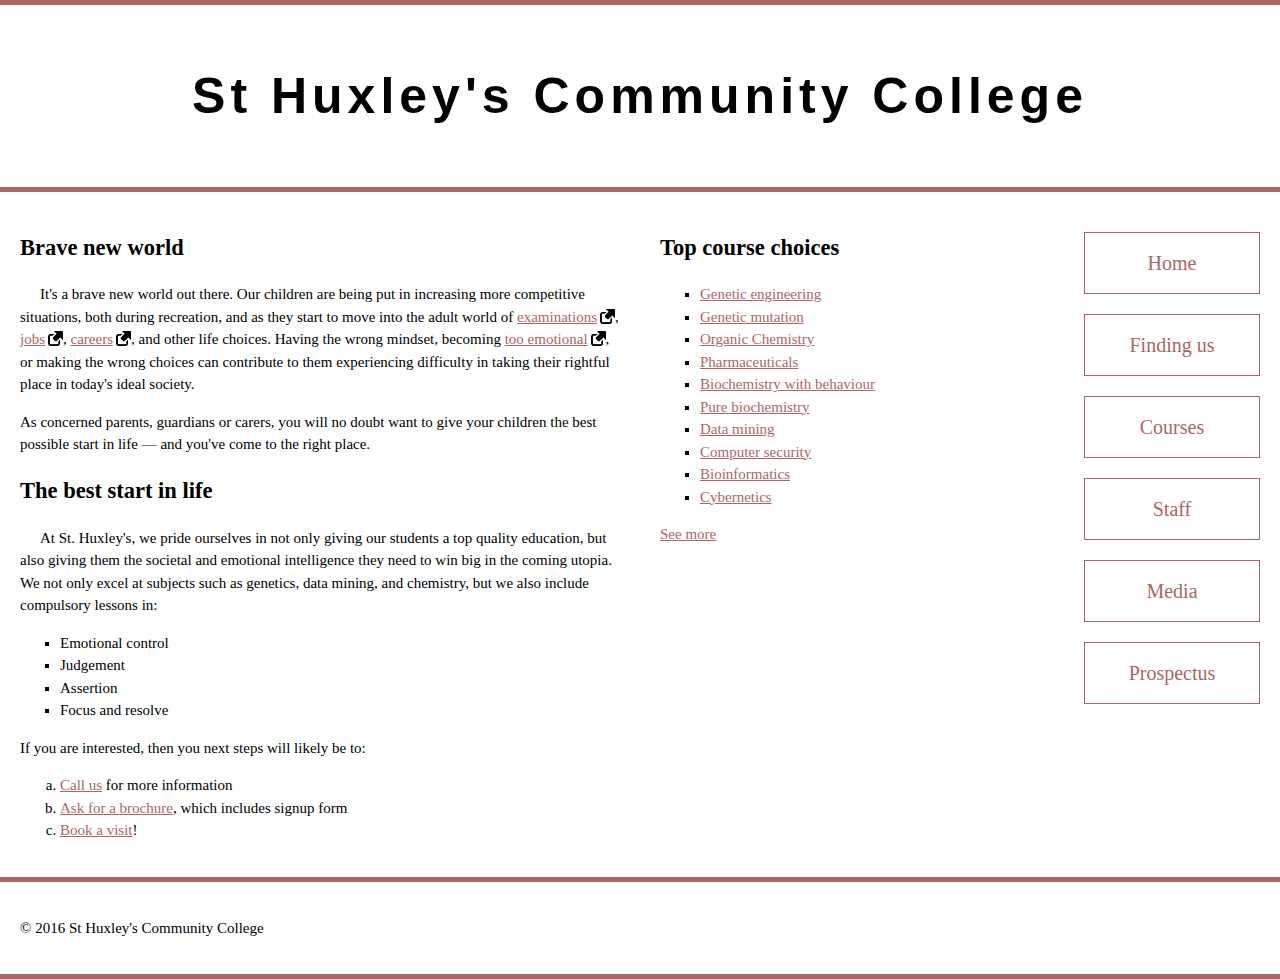
<file: css/colleage_page/index.html>
<!DOCTYPE html>
<html lang="en-US">

<head>
  <meta charset="utf-8">
  <meta name="viewport" content="width=device-width">
  <title>St Huxley's Community College</title>
  <link href="style.css" type="text/css" rel="stylesheet">
</head>

<body>

  <header>
    <h1>St Huxley's Community College</h1>
  </header>

  <section>
    <h2>Brave new world</h2>

    <p>It's a brave new world out there. Our children are being put in increasing more competitive situations, both
      during recreation, and as they start to move into the adult world of <a
        href="https://en.wikipedia.org/wiki/Examination">examinations</a>, <a
        href="https://en.wikipedia.org/wiki/Jobs">jobs</a>, <a href="https://en.wikipedia.org/wiki/Career">careers</a>,
      and other life choices. Having the wrong
      mindset, becoming <a href="https://en.wikipedia.org/wiki/Emotion">too emotional</a>, or making the wrong
      choices can contribute to them experiencing difficulty in taking their rightful place in today's ideal
      society.</p>

    <p>As concerned parents, guardians or carers, you will no doubt want to give your children the best possible
      start in life — and you've come to the right place.</p>

    <h2>The best start in life</h2>

    <p>At St. Huxley's, we pride ourselves in not only giving our students a top quality education, but also giving
      them the societal and emotional intelligence they need to win big in the coming utopia. We not only excel at
      subjects such as genetics, data mining, and chemistry, but we also include compulsory lessons in:</p>

    <ul>
      <li>Emotional control</li>
      <li>Judgement</li>
      <li>Assertion</li>
      <li>Focus and resolve</li>
    </ul>

    <p>If you are interested, then you next steps will likely be to:</p>

    <ol>
      <li><a href="#">Call us</a> for more information</li>
      <li><a href="#">Ask for a brochure</a>, which includes signup form</li>
      <li><a href="#">Book a visit</a>!</li>
    </ol>
  </section>

  <aside>

    <h2>Top course choices</h2>

    <ul>
      <li><a href="#">Genetic engineering</a></li>
      <li><a href="#">Genetic mutation</a></li>
      <li><a href="#">Organic Chemistry</a></li>
      <li><a href="#">Pharmaceuticals</a></li>
      <li><a href="#">Biochemistry with behaviour</a></li>
      <li><a href="#">Pure biochemistry</a></li>
      <li><a href="#">Data mining</a></li>
      <li><a href="#">Computer security</a></li>
      <li><a href="#">Bioinformatics</a></li>
      <li><a href="#">Cybernetics</a></li>
    </ul>

    <p><a href="#">See more</a></p>

  </aside>

  <nav>

    <ul>
      <li><a href="#">Home</a></li>
      <li><a href="#">Finding us</a></li>
      <li><a href="#">Courses</a></li>
      <li><a href="#">Staff</a></li>
      <li><a href="#">Media</a></li>
      <li><a href="#">Prospectus</a></li>
    </ul>

  </nav>

  <footer>

    <p>&copy; 2016 St Huxley's Community College</p>

  </footer>

</body>

</html>
</file>
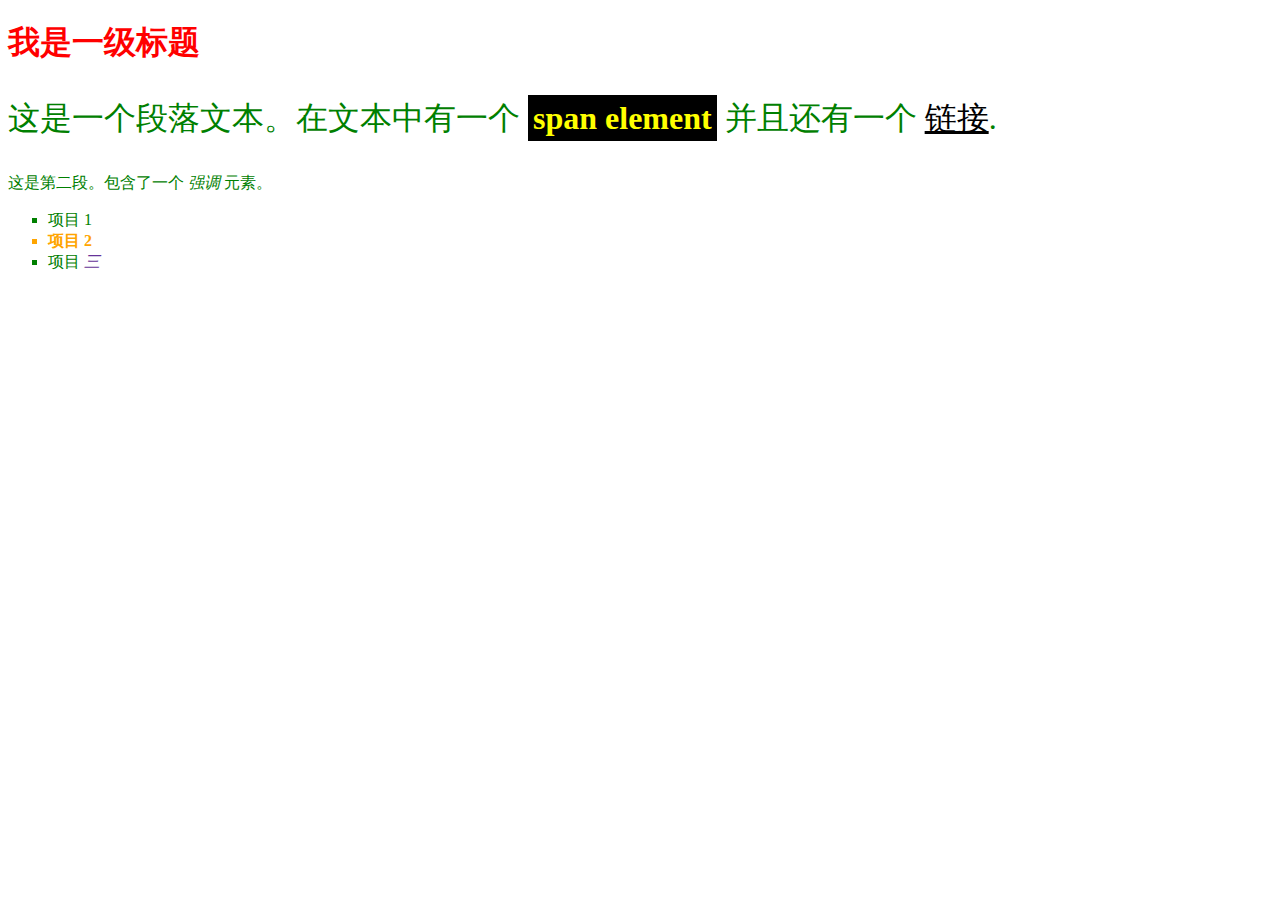
<file: css/css_start/index.html>
<!DOCTYPE html>
<html lang="en">

<head>
    <meta charset="utf-8">
    <title>开始学习 CSS</title>
    <link rel="stylesheet" href="style.css">
</head>

<body>
    <h1>我是一级标题</h1>

    <p>
        这是一个段落文本。在文本中有一个 <span class="special">span element</span> 并且还有一个
        <a href="http://example.com">链接</a>.
    </p>

    <p>这是第二段。包含了一个 <em>强调</em> 元素。</p>

    <ul>
        <li>项目 1</li>
        <li class="special">项目 2</li>
        <li>项目 <em>三</em></li>
    </ul>
</body>

</html>
</file>
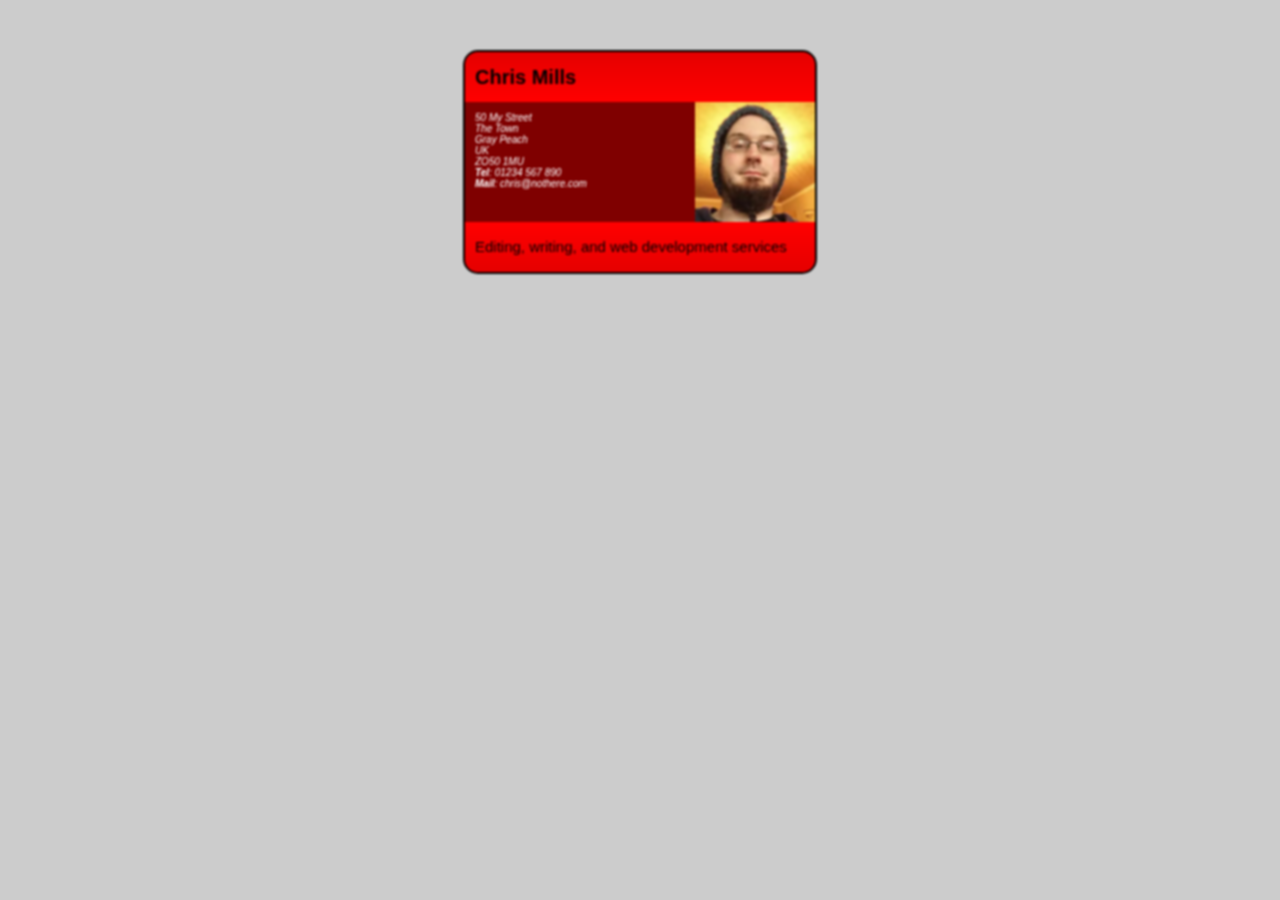
<file: css/profile_card/index.html>
<!DOCTYPE html>
<html lang="en-US">

<head>
  <meta charset="utf-8">
  <meta name="viewport" content="width=device-width">
  <title>Fundamental CSS comprehension</title>
  <link rel="stylesheet" href="style.css">
</head>

<body>

  <section class="card">
    <header>
      <h2>Chris Mills</h2>
    </header>
    <div class="card-content">
      <img src="chris.webp" alt="A picture of Chris - a man with glasses, a beard, and a silly wooly hat">
      <address>
        <p>50 My Street<br>
          The Town<br>
          Gray Peach<br>
          UK<br>
          ZO50 1MU<br>
          <strong>Tel</strong>: 01234 567 890<br>
          <strong>Mail</strong>: chris@nothere.com
        </p>
      </address>
    </div>
    <footer>
      <p>Editing, writing, and web development services</p>
    </footer>
  </section>

</body>

</html>
</file>
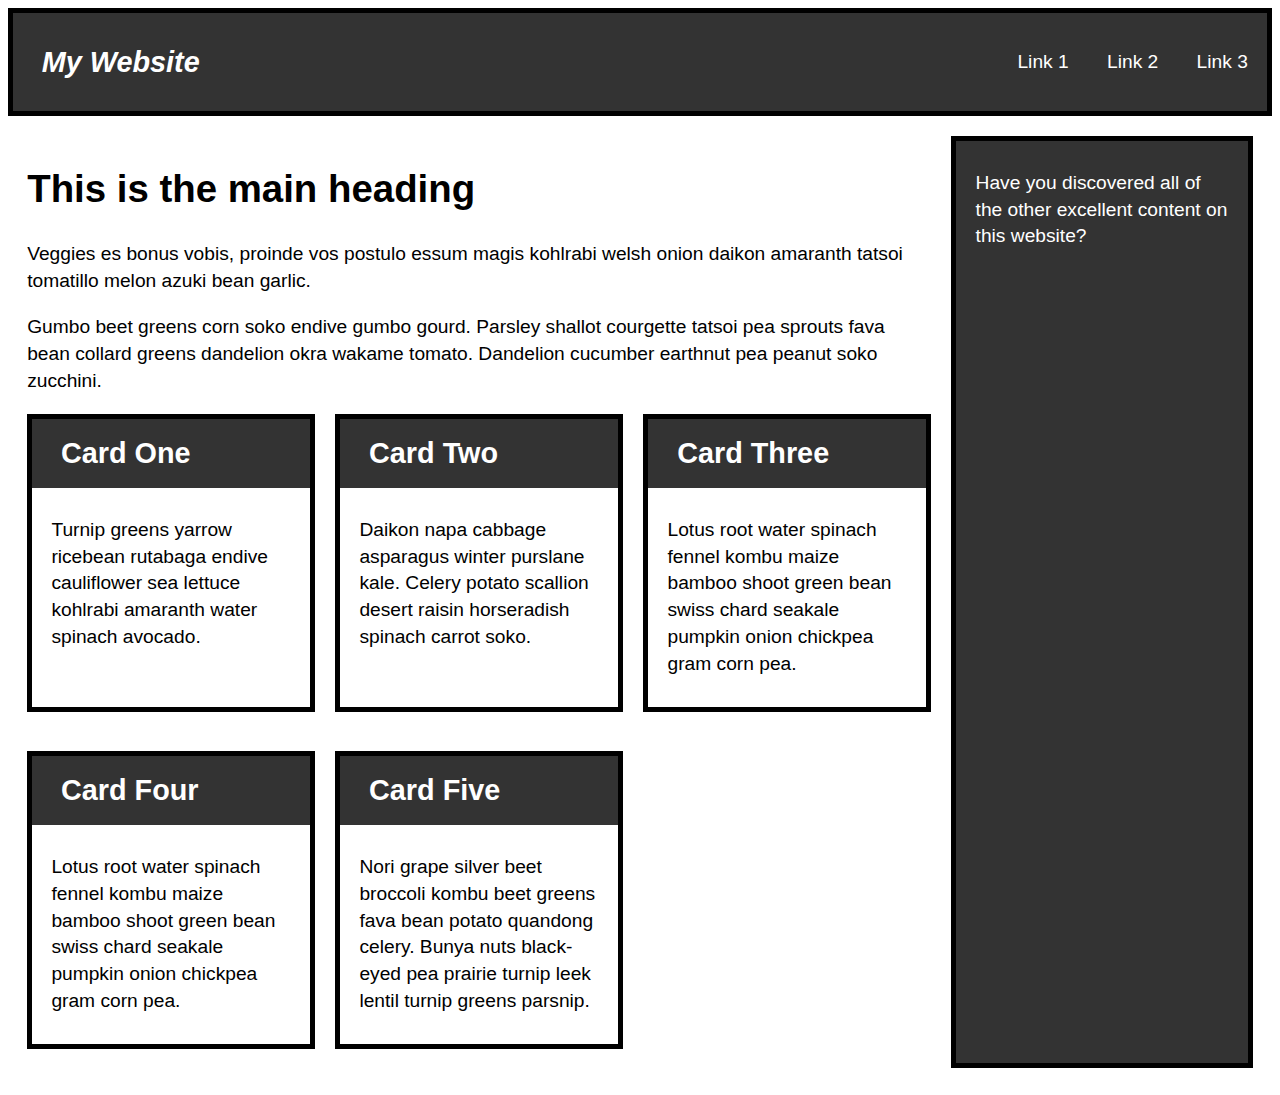
<file: css/responsive_web/index.html>
<!doctype html>
<html lang="en">

<head>
  <meta charset="utf-8" />
  <meta name="viewport" content="width=device-width" />
  <title>Responsive Web Design Task: Task</title>
  <!-- <link rel="stylesheet" href="../styles.css" /> -->
  <style>
    * {
      box-sizing: border-box;
    }

    html {
      font:
        1.2em/1.4 Arial,
        Helvetica,
        sans-serif;
    }

    body {
      padding: 0 0 1em;
    }

    header {
      background-color: #333;
      color: #fff;
      border: 5px solid #000;
    }

    header ul {
      list-style: none;
      margin: 0;
      padding: 0;
    }

    header a {
      color: #fff;
      text-decoration: none;
      display: block;
      padding: 0.5em 1em;
      border-top: 1px solid #999;
    }

    header .title {
      font-size: 150%;
      font-style: italic;
      font-weight: bold;
      padding: 1em;
    }

    main {
      padding: 0 1em;
    }

    .cards {
      list-style: none;
      margin: 0;
      padding: 0;
    }

    .cards li {
      border: 5px solid #000;
      margin-bottom: 1em;
    }

    .cards h2 {
      background-color: #333;
      color: #fff;
      margin: 0;
      padding: 0.5em 1em;
    }

    .cards .inner {
      padding: 0.5em 1em;
    }

    .sidebar {
      background-color: #333;
      border: 5px solid #000;
      padding: 0.5em 1em;
      color: #fff;
    }

    @media screen and (min-width: 60em) {
      header {
        display: flex;
        /* separate the nav and title */
        justify-content: space-between;
        align-items: center;
      }

      header ul {
        display: flex;
        /* mav navigation display using flexbox */
      }

      header li {
        margin: 0;
        /* remove the margin used in the mobile design */
      }

      header a {
        border: 0;
        /* remove the border used in the mobile design */
      }

      main {
        display: grid;
        /* a two column grid layout for the main content and sidebar */
        grid-template-columns: 3fr 1fr;
        gap: 20px;
        margin-top: 20px;
      }

      .cards {
        display: grid;
        /* a three column layout for the cards */
        grid-template-columns: 1fr 1fr 1fr;
        gap: 20px;
      }
    }
  </style>
</head>

<body>
  <header>
    <div class="title">My Website</div>
    <nav>
      <ul>
        <li>
          <a href="">Link 1</a>
        </li>
        <li>
          <a href="">Link 2</a>
        </li>
        <li>
          <a href="">Link 3</a>
        </li>
      </ul>
    </nav>
  </header>

  <main>
    <article>
      <h1>This is the main heading</h1>
      <p>
        Veggies es bonus vobis, proinde vos postulo essum magis kohlrabi welsh
        onion daikon amaranth tatsoi tomatillo melon azuki bean garlic.
      </p>

      <p>
        Gumbo beet greens corn soko endive gumbo gourd. Parsley shallot
        courgette tatsoi pea sprouts fava bean collard greens dandelion okra
        wakame tomato. Dandelion cucumber earthnut pea peanut soko zucchini.
      </p>

      <ul class="cards">
        <li>
          <h2>Card One</h2>
          <div class="inner">
            <p>
              Turnip greens yarrow ricebean rutabaga endive cauliflower sea
              lettuce kohlrabi amaranth water spinach avocado.
            </p>
          </div>
        </li>
        <li>
          <h2>Card Two</h2>
          <div class="inner">
            <p>
              Daikon napa cabbage asparagus winter purslane kale. Celery
              potato scallion desert raisin horseradish spinach carrot soko.
            </p>
          </div>
        </li>
        <li>
          <h2>Card Three</h2>
          <div class="inner">
            <p>
              Lotus root water spinach fennel kombu maize bamboo shoot green
              bean swiss chard seakale pumpkin onion chickpea gram corn pea.
            </p>
          </div>
        </li>
        <li>
          <h2>Card Four</h2>
          <div class="inner">
            <p>
              Lotus root water spinach fennel kombu maize bamboo shoot green
              bean swiss chard seakale pumpkin onion chickpea gram corn pea.
            </p>
          </div>
        </li>
        <li>
          <h2>Card Five</h2>
          <div class="inner">
            <p>
              Nori grape silver beet broccoli kombu beet greens fava bean
              potato quandong celery. Bunya nuts black-eyed pea prairie turnip
              leek lentil turnip greens parsnip.
            </p>
          </div>
        </li>
      </ul>
    </article>
    <aside class="sidebar">
      <p>
        Have you discovered all of the other excellent content on this
        website?
      </p>
    </aside>
  </main>
</body>

</html>
</file>
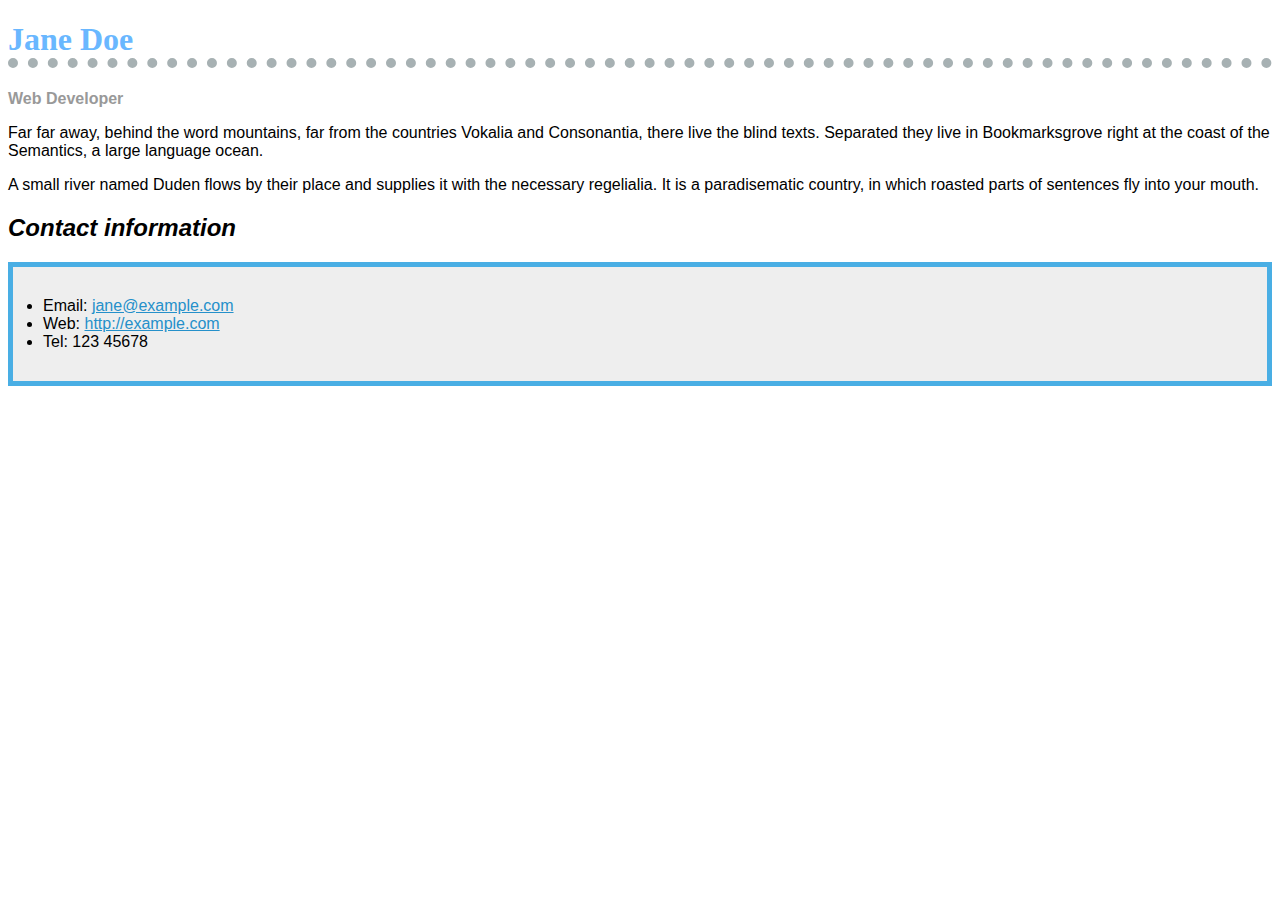
<file: css/text_css/index.html>
<!DOCTYPE html>
<html lang="en">

<head>
    <meta charset="UTF-8">
    <meta name="viewport" content="width=device-width, initial-scale=1.0">
    <title>Document</title>
    <link rel="stylesheet" href="style.css">
</head>

<body>
    <h1>Jane Doe</h1>
    <div class="job-title">Web Developer</div>
    <p>
        Far far away, behind the word mountains, far from the countries Vokalia and
        Consonantia, there live the blind texts. Separated they live in Bookmarksgrove
        right at the coast of the Semantics, a large language ocean.
    </p>

    <p>
        A small river named Duden flows by their place and supplies it with the
        necessary regelialia. It is a paradisematic country, in which roasted parts of
        sentences fly into your mouth.
    </p>

    <h2>Contact information</h2>

    <ul class="contact-info">
        <li>Email: <a href="mailto:jane@example.com">jane@example.com</a></li>
        <li>Web: <a href="http://example.com">http://example.com</a></li>
        <li>Tel: 123 45678</li>
    </ul>

</body>

</html>
</file>
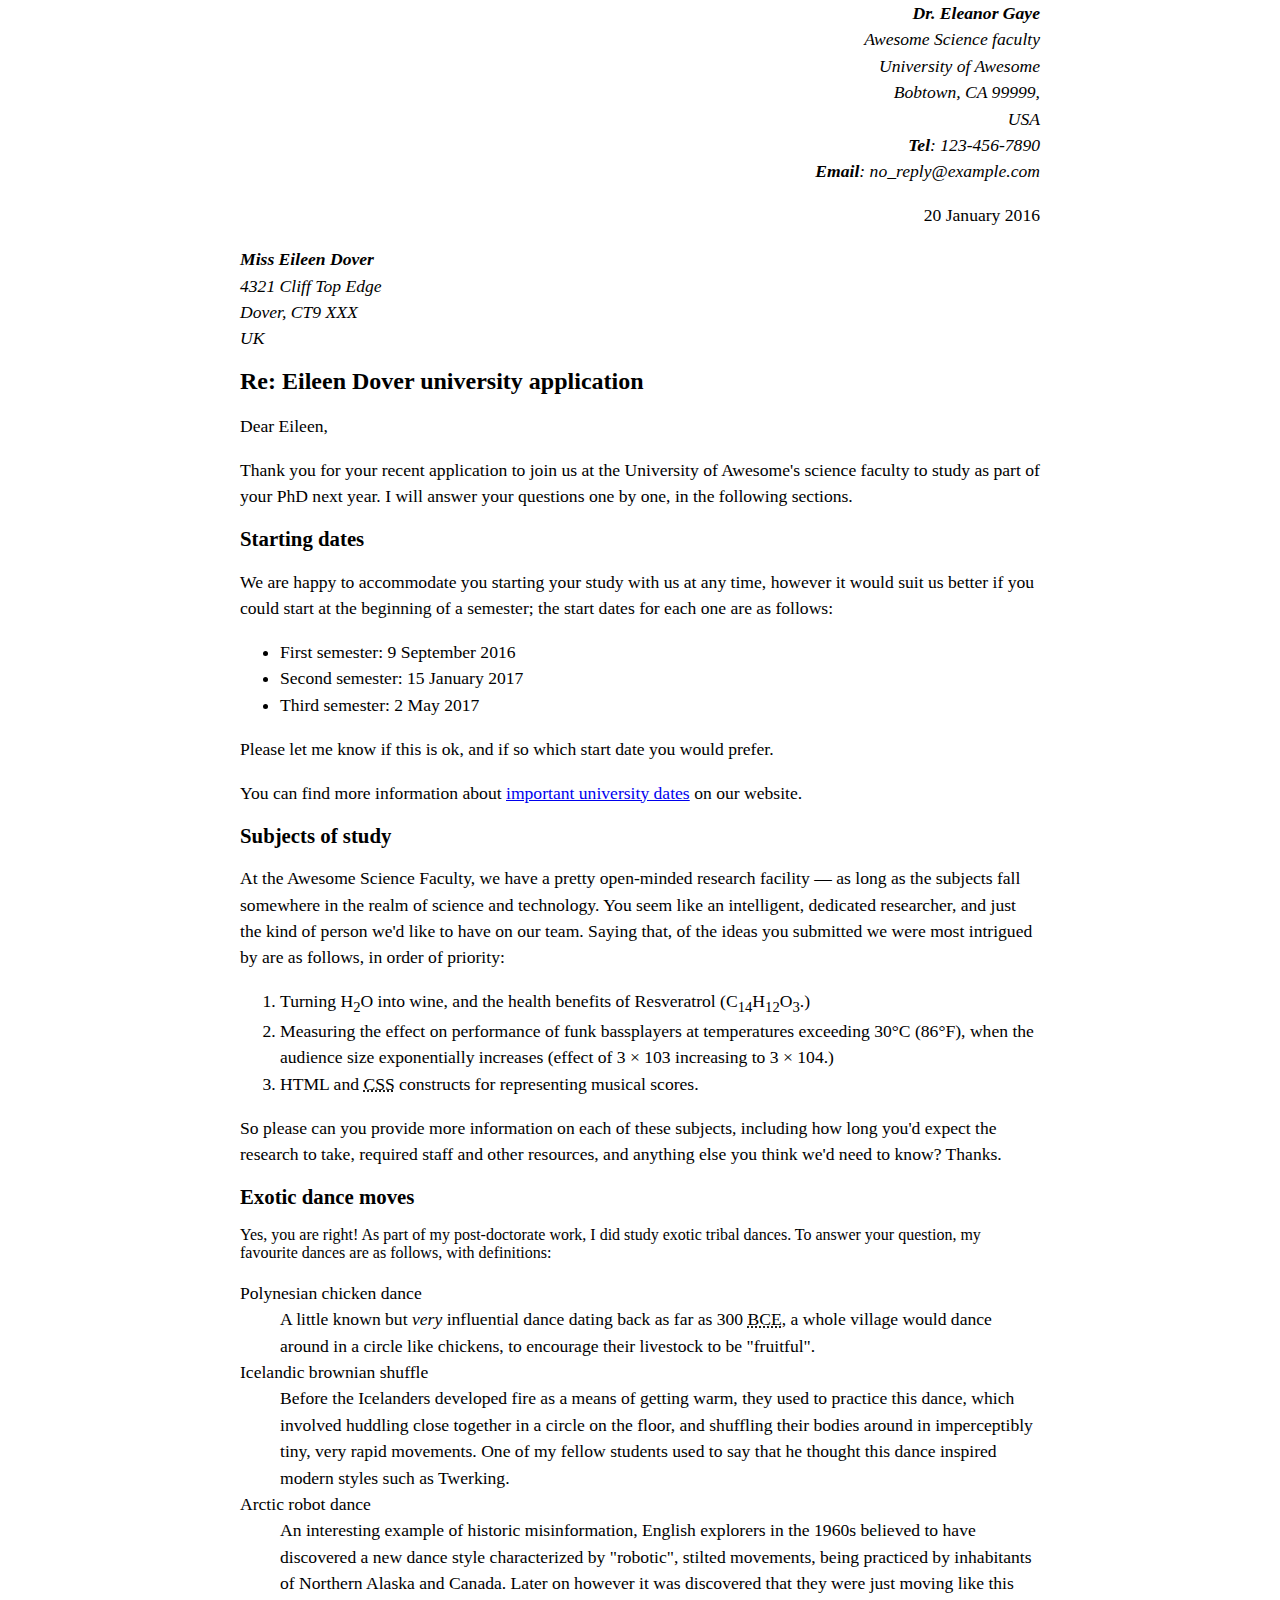
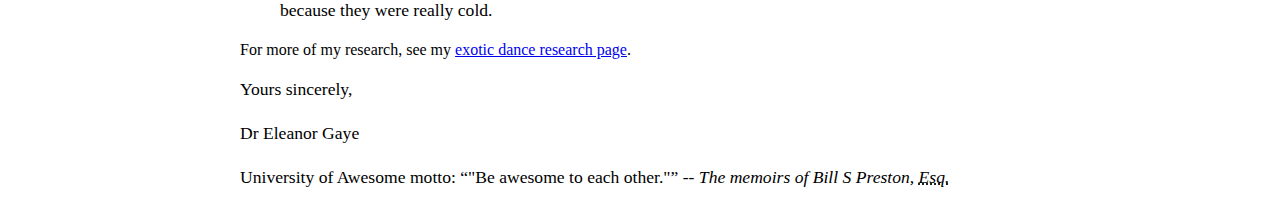
<file: html/letter_text/index.html>
<!DOCTYPE html>
<html lang="en">

<head>
  <meta charset="utf-8">
  <meta name="author" content="Dr Eleanor Gaye">
  <title>Letter Text</title>
  <link href="style.css" rel="stylesheet">
</head>

<body>
  <main>
    <address class="sender-column">
      <strong>Dr. Eleanor Gaye</strong><br>
      Awesome Science faculty<br>
      University of Awesome<br>
      Bobtown, CA 99999,<br>
      USA<br>
      <strong>Tel</strong>: 123-456-7890<br>
      <strong>Email</strong>: no_reply@example.com
    </address>

    <p class="sender-column"><time datetime="2016-01-20">20 January 2016</time></p>

    <address>
      <strong>Miss Eileen Dover</strong><br>
      4321 Cliff Top Edge<br>
      Dover, CT9 XXX<br>
      UK
    </address>

    <h1>Re: Eileen Dover university application</h1>

    <p>Dear Eileen,</p>

    <p>
      Thank you for your recent application to join us at the University of
      Awesome's science faculty to study as part of your <abbr>PhD</abbr> next year. I will
      answer your questions one by one, in the following sections.
    </p>

    <h2>Starting dates</h2>

    <p>
      We are happy to accommodate you starting your study with us at any time,
      however it would suit us better if you could start at the beginning of a
      semester; the start dates for each one are as follows:
    </p>

    <ul>
      <li>
        First semester: <time datetime="2016-09-09">9 September 2016</time>
      </li>
      <li>
        Second semester: <time datetime="2017-01-15">15 January 2017</time>
      </li>
      <li>Third semester: <time datetime="2017-05-02">2 May 2017</time></li>
    </ul>

    <p>
      Please let me know if this is ok, and if so which start date you would prefer.
    </p>

    <p>
      You can find more information about <a href="#" title="important university dates more">important university
        dates</a> on our website.
    </p>

    <h2>Subjects of study</h2>

    <p>
      At the Awesome Science Faculty, we have a pretty open-minded research
      facility — as long as the subjects fall somewhere in the realm of science
      and technology. You seem like an intelligent, dedicated researcher, and
      just the kind of person we'd like to have on our team. Saying that, of the
      ideas you submitted we were most intrigued by are as follows, in order of
      priority:
    </p>
    <ol>
      <li>
        Turning H<sub>2</sub>O into wine, and the health benefits of
        Resveratrol (C<sub>14</sub>H<sub>12</sub>O<sub>3</sub>.)
      </li>
      <li>
        Measuring the
        effect on performance of funk bassplayers at temperatures exceeding 30°C
        (86°F), when the audience size exponentially increases (effect of 3 × 103
        increasing to 3 × 104.)
      </li>
      <li>
        <abbr>HTML</abbr> and <abbr title="">CSS</abbr> constructs for representing musical scores.
      </li>
    </ol>
    <p>
      So please can you provide more information on each of these
      subjects, including how long you'd expect the research to take, required
      staff and other resources, and anything else you think we'd need to know?
      Thanks.
    </p>

    <h2>Exotic dance moves</h2>

    Yes, you are right! As part of my post-doctorate work, I did study exotic
    tribal dances. To answer your question, my favourite dances are as
    follows, with definitions:

    <dl>
      <dt>Polynesian chicken dance</dt>
      <dd>
        A little known but <em>very</em> influential dance dating back as far as 300 <abbr
          title="Before Common Era">BCE</abbr>, a
        whole village would dance around in a circle like chickens, to encourage
        their livestock to be "fruitful".
      </dd>
      <dt>Icelandic brownian shuffle</dt>
      <dd>
        Before the
        Icelanders developed fire as a means of getting warm, they used to
        practice this dance, which involved huddling close together in a circle
        on the floor, and shuffling their bodies around in imperceptibly tiny,
        very rapid movements. One of my fellow students used to say that he
        thought this dance inspired modern styles such as Twerking.
      </dd>
      <dt>
        Arctic robot dance
      </dt>
      <dd>
        An interesting example of historic misinformation, English
        explorers in the 1960s believed to have discovered a new dance style
        characterized by "robotic", stilted movements, being practiced by
        inhabitants of Northern Alaska and Canada. Later on however it was
        discovered that they were just moving like this because they were really
        cold.
      </dd>
    </dl>
    For more of my research, see my <a href="#" title="exotic dance research page more"
      aria-label="Dr Gaye's exotic dance research">exotic dance research
      page</a>.

    <p>Yours sincerely,</p>

    <p>Dr Eleanor Gaye</p>

    <p>
      University of Awesome motto:
      <q>"Be awesome to each other."</q> -- <cite>The memoirs of Bill S Preston, <abbr
          title="Esquire">Esq.</abbr></cite>
    </p>

  </main>
</body>

</html>
</file>
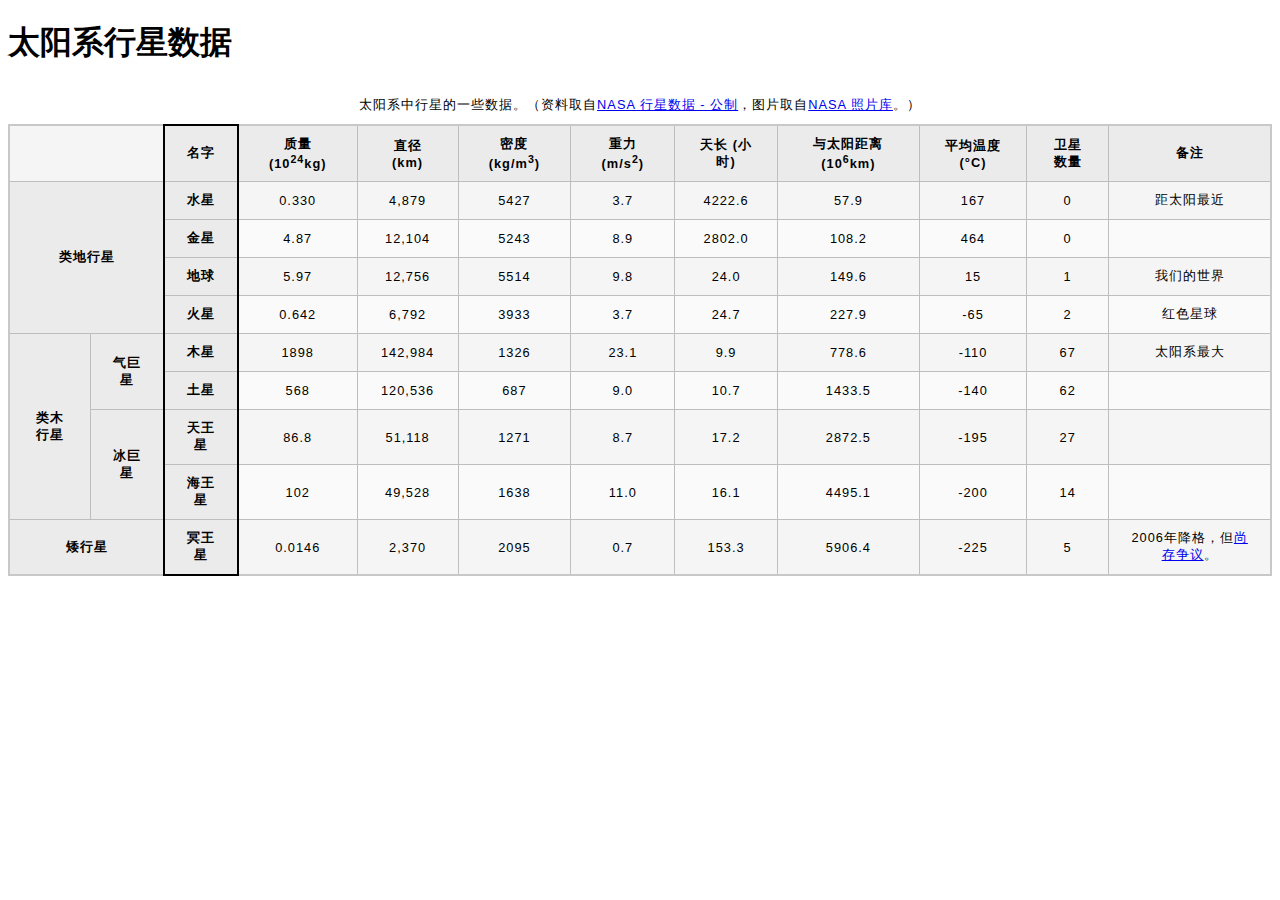
<file: html/table/index.html>
<!DOCTYPE html>
<html lang="zh">

<head>
  <meta charset="utf-8" />
  <title>太阳系行星数据</title>
  <link href="style.css" rel="stylesheet" />
</head>

<body>
  <h1>太阳系行星数据</h1>

  <table>
    <caption>
      太阳系中行星的一些数据。（资料取自<a href="http://nssdc.gsfc.nasa.gov/planetary/factsheet/">NASA 行星数据 - 公制</a>，图片取自<a
        href="https://www.nasa.gov/multimedia/imagegallery/">NASA 照片库</a>。）
    </caption>
    <colgroup>
      <col span="2" />
      <col style="border: 2px solid black" />
      <col span="9" />
    </colgroup>
    <thead>
      <tr>
        <td colspan="2"></td>
        <th scope="col">名字</th>
        <th scope="col">质量 (10<sup>24</sup>kg)</th>
        <th scope="col">直径 (km)</th>
        <th scope="col">密度 (kg/m<sup>3</sup>)</th>
        <th scope="col">重力 (m/s<sup>2</sup>)</th>
        <th scope="col">天长 (小时)</th>
        <th scope="col">与太阳距离 (10<sup>6</sup>km)</th>
        <th scope="col">平均温度 (°C)</th>
        <th scope="col">卫星数量</th>
        <th scope="col">备注</th>
      </tr>
    </thead>
    <tbody>
      <tr>
        <th rowspan="4" colspan="2" scope="rowgroup">类地行星</th>
        <th scope="row">水星</th>
        <td>0.330</td>
        <td>4,879</td>
        <td>5427</td>
        <td>3.7</td>
        <td>4222.6</td>
        <td>57.9</td>
        <td>167</td>
        <td>0</td>
        <td>距太阳最近</td>
      </tr>
      <tr>
        <th scope="row">金星</th>
        <td>4.87</td>
        <td>12,104</td>
        <td>5243</td>
        <td>8.9</td>
        <td>2802.0</td>
        <td>108.2</td>
        <td>464</td>
        <td>0</td>
        <td></td>
      </tr>
      <tr>
        <th scope="row">地球</th>
        <td>5.97</td>
        <td>12,756</td>
        <td>5514</td>
        <td>9.8</td>
        <td>24.0</td>
        <td>149.6</td>
        <td>15</td>
        <td>1</td>
        <td>我们的世界</td>
      </tr>
      <tr>
        <th scope="row">火星</th>
        <td>0.642</td>
        <td>6,792</td>
        <td>3933</td>
        <td>3.7</td>
        <td>24.7</td>
        <td>227.9</td>
        <td>-65</td>
        <td>2</td>
        <td>红色星球</td>
      </tr>
      <tr>
        <th rowspan="4" scope="rowgroup">类木行星</th>
        <th rowspan="2" scope="rowgroup">气巨星</th>
        <th scope="row">木星</th>
        <td>1898</td>
        <td>142,984</td>
        <td>1326</td>
        <td>23.1</td>
        <td>9.9</td>
        <td>778.6</td>
        <td>-110</td>
        <td>67</td>
        <td>太阳系最大</td>
      </tr>
      <tr>
        <th scope="row">土星</th>
        <td>568</td>
        <td>120,536</td>
        <td>687</td>
        <td>9.0</td>
        <td>10.7</td>
        <td>1433.5</td>
        <td>-140</td>
        <td>62</td>
        <td></td>
      </tr>
      <tr>
        <th rowspan="2" scope="rowgroup">冰巨星</th>
        <th scope="row">天王星</th>
        <td>86.8</td>
        <td>51,118</td>
        <td>1271</td>
        <td>8.7</td>
        <td>17.2</td>
        <td>2872.5</td>
        <td>-195</td>
        <td>27</td>
        <td></td>
      </tr>
      <tr>
        <th scope="row">海王星</th>
        <td>102</td>
        <td>49,528</td>
        <td>1638</td>
        <td>11.0</td>
        <td>16.1</td>
        <td>4495.1</td>
        <td>-200</td>
        <td>14</td>
        <td></td>
      </tr>
      <tr>
        <th colspan="2" scope="rowgroup">矮行星</th>
        <th scope="row">冥王星</th>
        <td>0.0146</td>
        <td>2,370</td>
        <td>2095</td>
        <td>0.7</td>
        <td>153.3</td>
        <td>5906.4</td>
        <td>-225</td>
        <td>5</td>
        <td>
          2006年降格，但<a href="http://www.usatoday.com/story/tech/2014/10/02/pluto-planet-solar-system/16578959/">尚存争议</a>。
        </td>
      </tr>
    </tbody>
  </table>
</body>

</html>
</file>
<file: css/colleage_page/style.css>
/* General setup */

* {
  box-sizing: border-box;
}

body {
  margin: 0 auto;
  min-width: 1000px;
  max-width: 1400px;
}

/* Layout */

section {
  float: left;
  width: 50%;
}

aside {
  float: left;
  width: 30%;
}

nav {
  float: left;
  width: 20%;
}

footer {
  clear: both;
}

header,
section,
aside,
nav,
footer {
  padding: 20px;
}

/* header and footer */

header,
footer {
  border-top: 5px solid #a66;
  border-bottom: 5px solid #a66;
}

/* WRITE YOUR CODE BELOW HERE */
html {
  font-size: 10px;
}

body {
  font-family: Goudy Old Style, Garamond, Big Caslon, Times New Roman, serif;
  font-size: 1.5rem;
  line-height: 1.5;
  letter-spacing: normal;
  word-spacing: normal;
}

header {
  font-family: Arial Rounded MT Bold, Helvetica Rounded, Arial, sans-serif;
}

header h1 {
  font-size: 5rem;
  text-align: center;
  letter-spacing: 0.5rem;
}

section h2 + p {
  text-indent: 20px;
}

/* section p:first-of-type {
  text-indent: 20px;
} */

a {
  outline: none;
}

a:link,
a:visited,
a:focus {
  color: #a66;
}

a:focus {
  box-shadow: 0 0 0 2px #a66;
}

a:hover {
  text-decoration: none;
}

a:active {
  color: white;
  background-color: #a66;
}

a[href^="http"] {
  background-image: url(external-link-52.png);
  background-size: 1em;
  background-position: 100% 0;
  background-repeat: no-repeat;
  padding-right: 1.2em;
}

li {
  line-height: 1.5;
}

ul {
  list-style-type: square;
}

ol {
  list-style-type: lower-alpha;
}

nav ul {
  list-style-type: none;
}

nav a {
  display: block;
  font-size: 2rem;
  border: 1px solid #a66;
  padding: 1.5rem 0;
  margin: 2rem 0;
  text-align: center;
  text-decoration: none;
}

nav a:hover,
nav a:focus {
  color: white;
  background-color: #a66;
}
</file>
<file: css/css_start/style.css>
h1 {
  color: red;
}

p,
li {
  color: green;
}

li {
  list-style-type: square;
}

.special {
  color: orange;
  font-weight: bold;
}

li em {
  color: rebeccapurple;
}

h1 + p {
  font-size: 200%;
}

a:link {
  color: black;
}

a:visited {
  color: green;
}

a:hover {
  text-decoration: none;
}

body h1 + p .special {
  color: yellow;
  background-color: black;
  padding: 5px;
}
</file>
<file: css/profile_card/style.css>
/* General styles */

body {
  margin: 0;
}

html {
  font-family: "Helvetica neue", Arial, "sans serif";
  font-size: 10px;
  background-color: #ccc;
}

.card {
  width: 35em;
  height: 22em;
  margin: 5em auto;
  background-color: red;
  border: 0.2em solid black;
  border-radius: 1.5em;
  filter: blur(1px);
}

.card header {
  background-image: linear-gradient(
    to bottom,
    rgba(0, 0, 0, 0.1),
    rgba(0, 0, 0, 0)
  );
  border-radius: 1.5em 1.5em 0 0;
}

.card footer {
  background-image: linear-gradient(
    to bottom,
    rgba(0, 0, 0, 0),
    rgba(0, 0, 0, 0.1)
  );
  border-radius: 0 0 1.5em 1.5em;
}

.card .card-content img {
  max-height: 100%;
  float: right;
}

.card footer,
.card header {
  height: 3em;
  padding: 1em;
}

.card h2,
.card p {
  margin: 0;
}

.card .card-content {
  height: 12em;
  background-color: rgba(0, 0, 0, 0.5);
  color: white;
}

.card h2 {
  font-size: 2em;
  line-height: 1.5em;
}

.card footer p {
  font-size: 1.5em;
  line-height: 2em;
}

.card .card-content p {
  padding: 1em;
}
</file>
<file: css/text_css/style.css>
body {
  font-family: Arial, Helvetica, sans-serif;
}

h1 {
  color: rgb(105, 183, 255);
  font-size: 2em;
  font-family: Georgia, "Times New Roman", Times, serif;
  border-bottom: 10px dotted rgb(167, 177, 179);
}

h2 {
  font-style: italic;
  font-size: 1.5em;
}

.job-title {
  color: #999999;
  font-weight: bold;
}

a:link,
a:visited {
  color: #2590ca;
}

a:hover {
  color: rgb(5, 95, 123);
  text-decoration: none;
}

.contact-info {
  background-color: #eeeeee;
  border: 5px solid rgb(73, 174, 228);
  padding: 30px;
}
</file>
<file: html/letter_text/style.css>
body {
  max-width: 800px;
  margin: 0 auto;
}

.sender-column {
  text-align: right;
}

h1 {
  font-size: 1.5em;
}

h2 {
  font-size: 1.3em;
}

p,
ul,
ol,
dl,
address {
  font-size: 1.1em;
}

p,
li,
dd,
dt,
address {
  line-height: 1.5;
}
</file>
<file: html/table/style.css>
html {
  font-family: sans-serif;
}

table {
  border-collapse: collapse;
  border: 2px solid rgb(200, 200, 200);
  letter-spacing: 1px;
  font-size: 0.8rem;
}

td,
th {
  border: 1px solid rgb(190, 190, 190);
  padding: 10px 20px;
}

th {
  background-color: rgb(235, 235, 235);
}

td {
  text-align: center;
}

tr:nth-child(even) td {
  background-color: rgb(250, 250, 250);
}

tr:nth-child(odd) td {
  background-color: rgb(245, 245, 245);
}

caption {
  padding: 10px;
}
</file>
